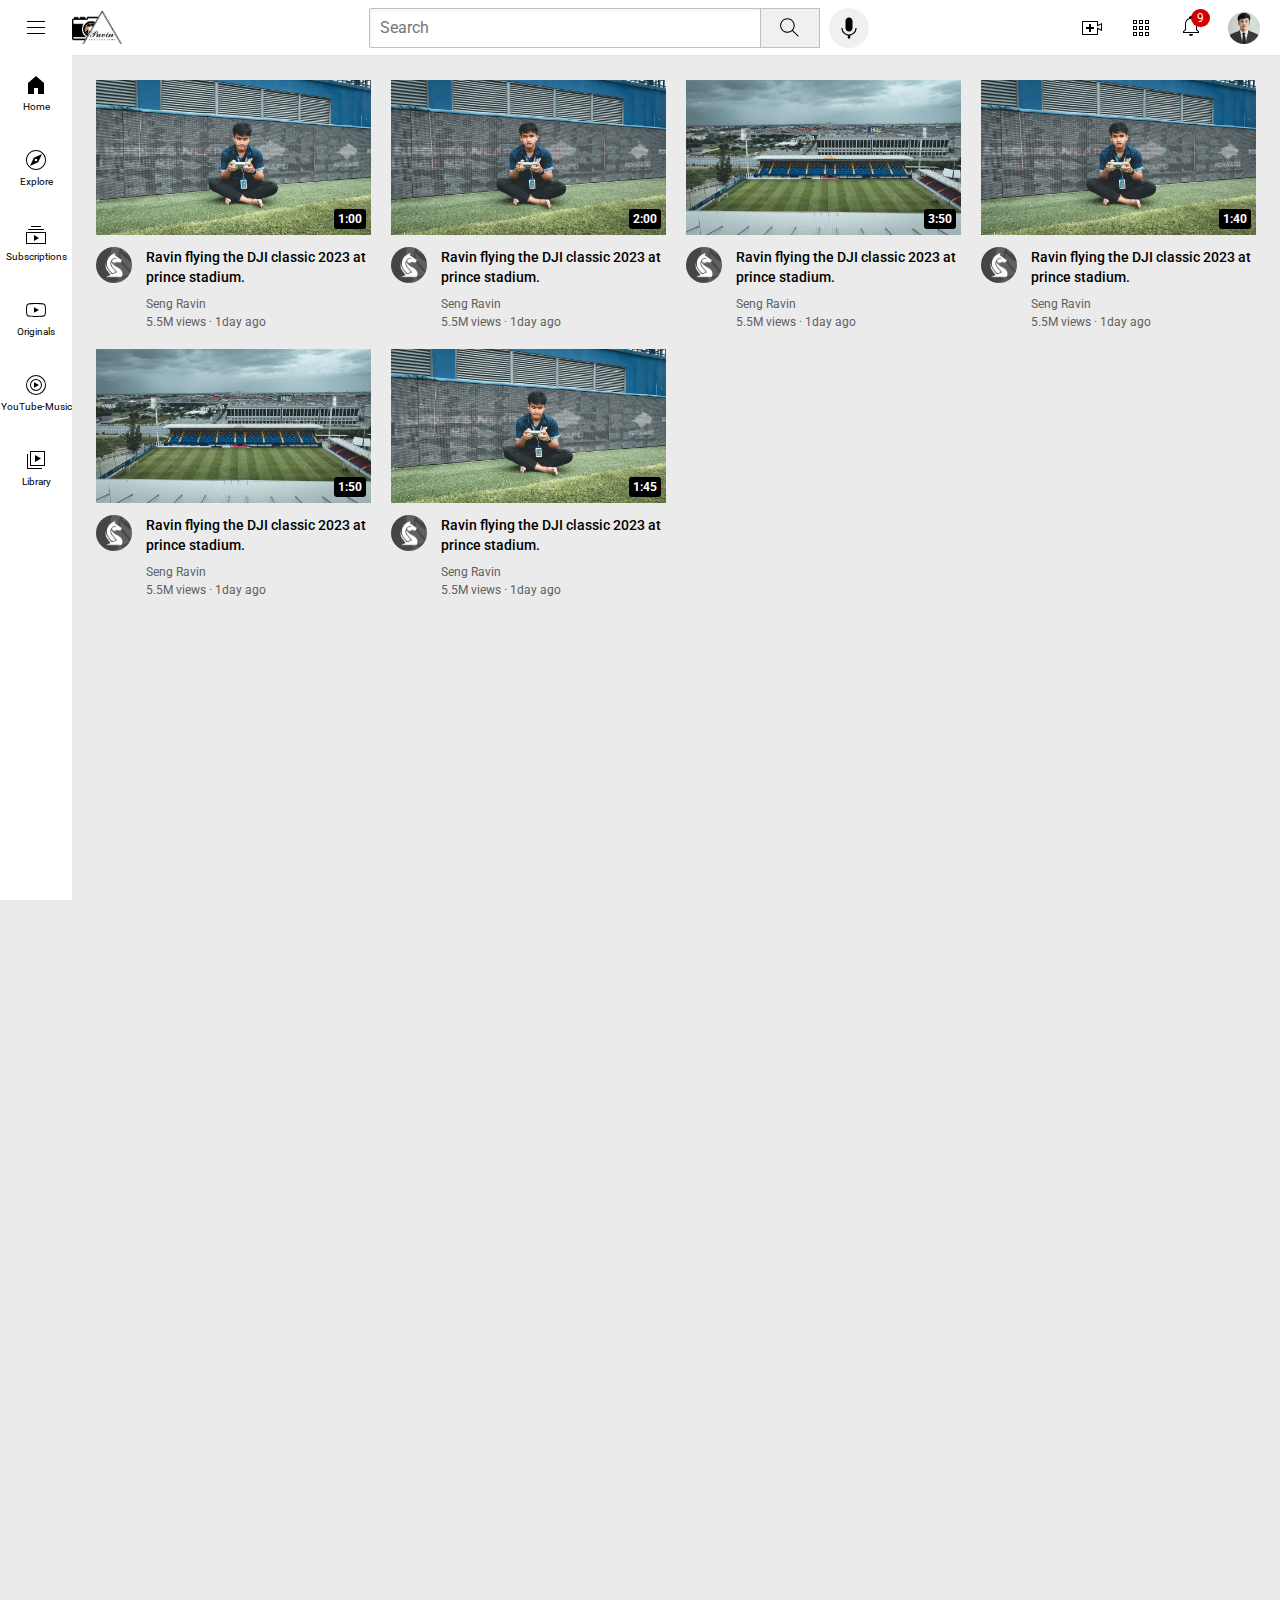
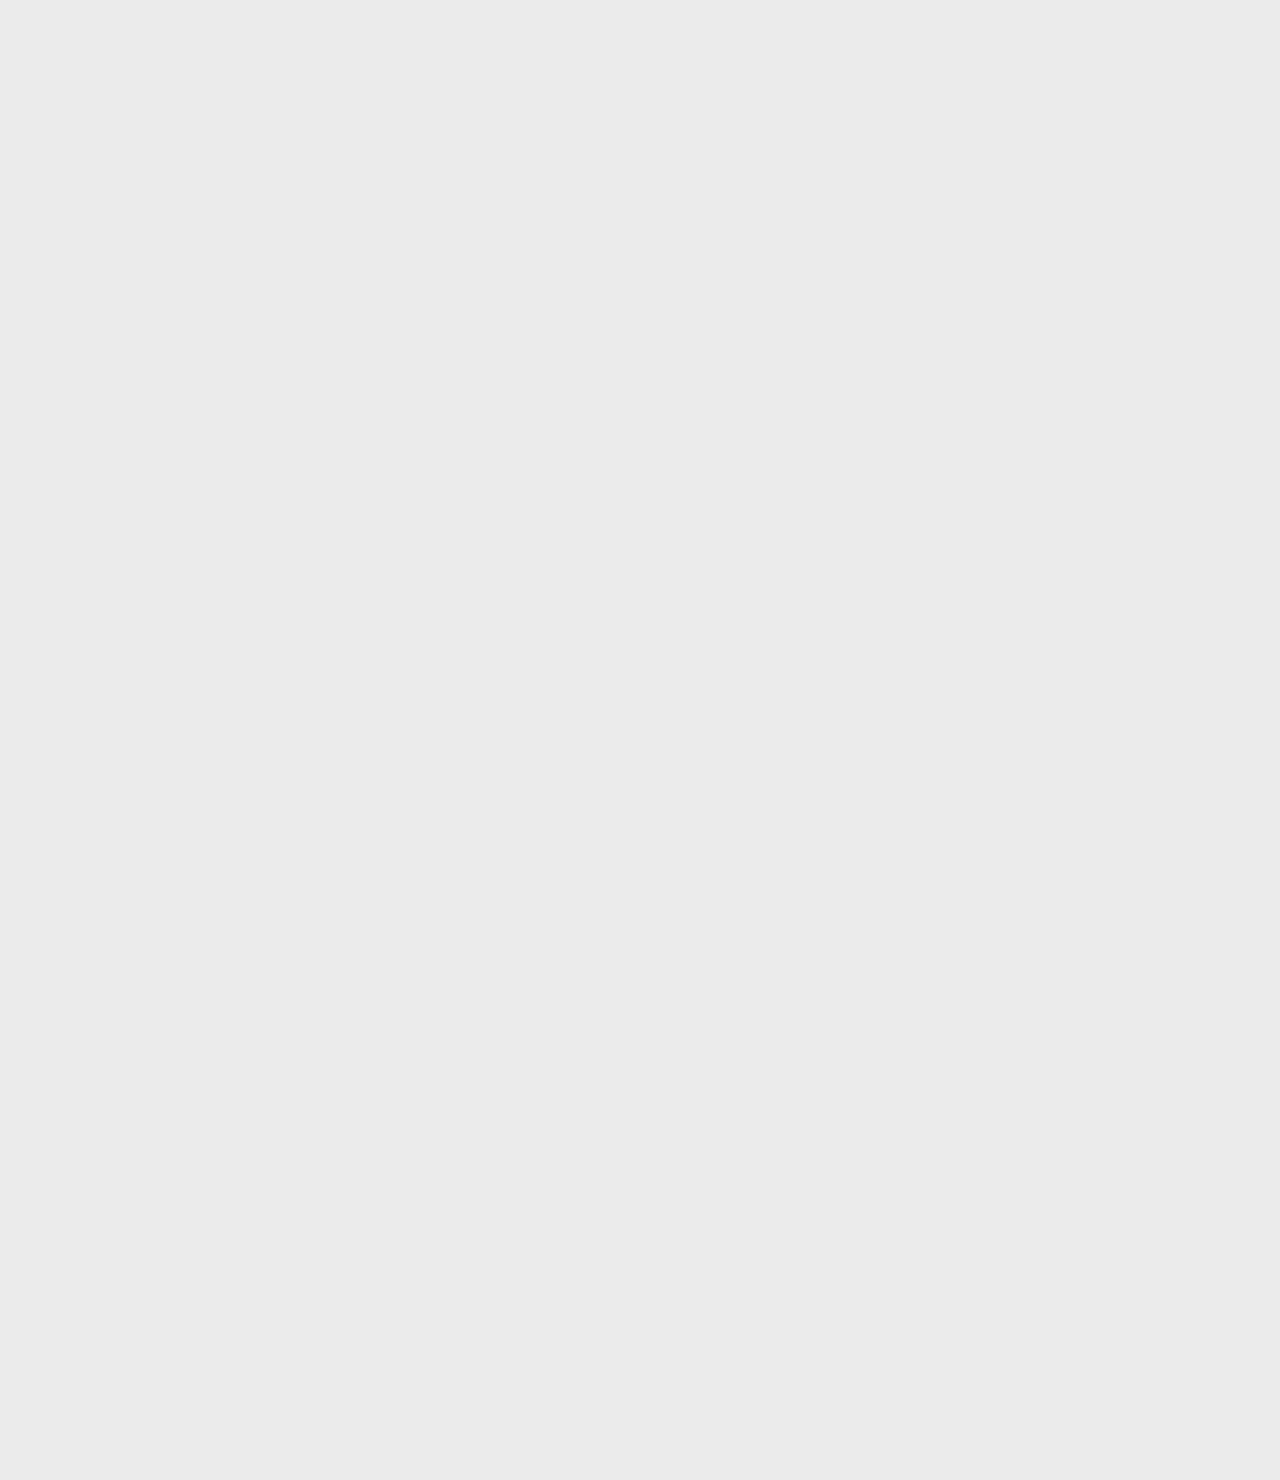
<file: index.html>
<!DOCTYPE html>
<html>
    <head>
        <title>Youtube.com clone</title>
    <!--linkFont-->
            <link rel="preconnect" href="https://fonts.googleapis.com">
            <link rel="preconnect" href="https://fonts.gstatic.com" crossorigin>
            <link href="https://fonts.googleapis.com/css2?family=Roboto:wght@400;500;700&display=swap" rel="stylesheet">
    <!--linkCSS-->
        <link rel="stylesheet" href="style/video.css">
        <link rel="stylesheet" href="style/header.css">
        <link rel="stylesheet" href="style/general.css">
        <link rel="stylesheet" href="style/sidebar.css">
    </head>
    <body>
    <header class="header">
        <div class="left-section">
            <img class="hamburger-menu" src="Icon/hamburger-menu.svg" alt="">
            <img class="youtube-logo" src="Channel-pictures/Asset 2.png" alt="">    
        </div>
        <div class="middle-section">
            <input class="search-bar" type="search" placeholder="Search">
            <button class="search-btn">
                <img class="search-icon" src="Icon/search.svg" alt="">
                <div class="tooltip">Search</div>
            </button>
            <button class="voice-btn">
                <img class="voice-icon" src="Icon/voice-search-icon.svg" alt="">
                <div class="tooltip">Voice Search Button</div>
            </button>
        </div>
        <div class="right-section">
                <div class="upload-icon-container">
                    <img class="upload-icon" src="Icon/upload.svg" alt="">
                    <div class="tooltip">Create</div>
                </div>
                <img class="youtube-app-icon" src="Icon/youtube-apps.svg" alt="">
                    <div class="notifications-icon-container">
                        <img class="notifications-icon" src="Icon/notifications.svg" alt="">
                        <div class="notifications-count">9</div>
                    </div> 
                
                <img class="user-pictures-icon" src="Channel-pictures/Portrait 1.jpg" alt="">
        </div>

    </header>
    
    <nav class="sidebar">
        <div class="sidebar-link">
            <img class="" src="sidebar-icon/home.svg" alt="">
            <div>Home</div>
        </div>
        <div class="sidebar-link">
            <img class="" src="sidebar-icon/explore.svg" alt="">
            <div>Explore</div>
        </div>
        <div class="sidebar-link">
            <img class="" src="sidebar-icon/subscriptions.svg" alt="">
            <div>Subscriptions</div>
        </div>
        <div class="sidebar-link">
            <img class="" src="sidebar-icon/originals.svg" alt="">
            <div>Originals</div>
        </div>
        <div class="sidebar-link">
            <img class="" src="sidebar-icon/youtube-music.svg" alt="">
            <div>YouTube-Music</div>
        </div>
        <div class="sidebar-link">
            <img class="" src="sidebar-icon/library.svg" alt="">
            <div>Library</div>
        </div>
    </nav>
    
    <main class="video-grid">
        <!--V1-->
            <section class="video-preview">
                <div class="thumbnail-row">
                    <img class="thumbnail" src="thumbnail/thumbnail01.jpg">
                    <div class="video-time">1:00</div>
                </div>
                <div class="video-info-grid">
                    <div class="channel-pictures">
                        <div class="profile-picture-container">
                            <img class="profile-picture" src="Channel-pictures/Profile.jpg" alt="">
                        <!-- channel-tooltip -->
                            <div class="channel-tooltip">
                                <img class="channel-tooltip-picture" src="Channel-pictures/Profile.jpg" alt="">
                                <div>
                                    <div class="channel-tooltip-name">Seng Ravin</div>
                                    <div class="channel-tooltip-stats">45M Subcribers</div>
                                </div>
                            </div>
                        </div> 
                    </div>
                    <div class="video-info">
                        <p class="video-title">Ravin flying the DJI classic 2023 at prince stadium.</p>
                        <p class="video-author">Seng Ravin</p>
                        <p class="video-stats">5.5M views &#183 1day ago</p>
                    </div>
                </div>   
            </section>
        <!--V2-->
            <div class="video-preview">
                <div class="thumbnail-row">
                    <img class="thumbnail" src="thumbnail/thumbnail02.jpg">
                    <div class="video-time">2:00</div>
                </div>
                <div class="video-info-grid">
                    <div class="channel-pictures">
                        <div class="profile-picture-container">
                            <img class="profile-picture" src="Channel-pictures/Profile.jpg" alt="">
                        <!-- channel-tooltip -->
                            <div class="channel-tooltip">
                                <img class="channel-tooltip-picture" src="Channel-pictures/Profile.jpg" alt="">
                                <div>
                                    <div class="channel-tooltip-name">Seng Ravin</div>
                                    <div class="channel-tooltip-stats">45M Subcribers</div>
                                </div>
                            </div>
                        </div>
                    </div>
                    <div class="video-info">
                        <p class="video-title">Ravin flying the DJI classic 2023 at prince stadium.</p>
                        <p class="video-author">Seng Ravin</p>
                        <p class="video-stats">5.5M views &#183 1day ago</p>
                    </div>
                </div>   
            </div>
        <!--V3-->
            <div class="video-preview">
                <div class="thumbnail-row">
                    <img class="thumbnail" src="thumbnail/thumbnail03.jpg">
                    <div class="video-time">3:50</div>
                </div>
                <div class="video-info-grid">
                    <div class="channel-pictures">
                        <img class="profile-picture" src="Channel-pictures/Profile.jpg" alt="">
                    </div>
                    <div class="video-info">
                        <p class="video-title">Ravin flying the DJI classic 2023 at prince stadium.</p>
                        <p class="video-author">Seng Ravin</p>
                        <p class="video-stats">5.5M views &#183 1day ago</p>
                    </div>
                </div>   
            </div>
        <!--V4-->
            <div class="video-preview">
                <div class="thumbnail-row">
                    <img class="thumbnail" src="thumbnail/thumbnail02.jpg">
                    <div class="video-time">1:40</div>
                </div>
                <div class="video-info-grid">
                    <div class="channel-pictures">
                        <img class="profile-picture" src="Channel-pictures/Profile.jpg" alt="">
                    </div>
                    <div class="video-info">
                        <p class="video-title">Ravin flying the DJI classic 2023 at prince stadium.</p>
                        <p class="video-author">Seng Ravin</p>
                        <p class="video-stats">5.5M views &#183 1day ago</p>
                    </div>
                </div>   
            </div>
        <!--V5-->
            <div class="video-preview">
                <div class="thumbnail-row">
                    <img class="thumbnail" src="thumbnail/thumbnail03.jpg">
                    <div class="video-time">1:50</div>
                </div>
                <div class="video-info-grid">
                    <div class="channel-pictures">
                        <img class="profile-picture" src="Channel-pictures/Profile.jpg" alt="">
                    </div>
                    <div class="video-info">
                        <p class="video-title">Ravin flying the DJI classic 2023 at prince stadium.</p>
                        <p class="video-author">Seng Ravin</p>
                        <p class="video-stats">5.5M views &#183 1day ago</p>
                    </div>
                </div>   
            </div>
        <!--V6-->
            <div class="video-preview">
                <div class="thumbnail-row">
                    <img class="thumbnail" src="thumbnail/thumbnail01.jpg">
                    <div class="video-time">1:45</div>
                </div>
                <div class="video-info-grid">
                    <div class="channel-pictures">
                        <img class="profile-picture" src="Channel-pictures/Profile.jpg" alt="">
                    </div>
                    <div class="video-info">
                        <p class="video-title">Ravin flying the DJI classic 2023 at prince stadium.</p>
                        <p class="video-author">Seng Ravin</p>
                        <p class="video-stats">5.5M views &#183 1day ago</p>
                    </div>
                </div>   
            </div>
    </main>
    
    </body>
</html>
</file>
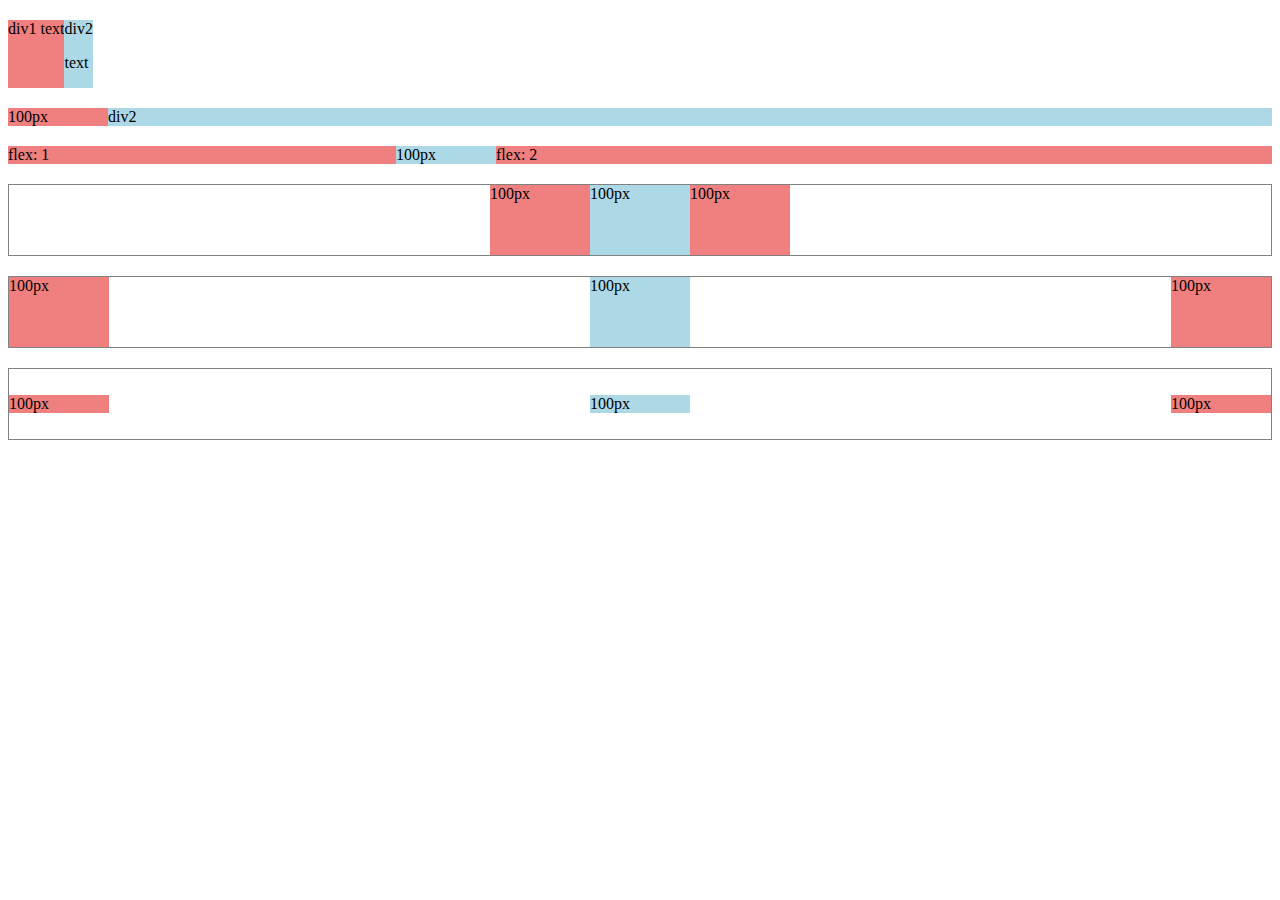
<file: test-flexbox.html>
<!DOCTYPE html>
<html lang="en">
<head>
    <meta charset="UTF-8">
    <meta name="viewport" content="width=device-width, initial-scale=1.0">
    <title>flexbox</title>
</head>
<body>
    <div  style="display: flex;flex-direction: row;margin-top: 20px;
    ">
        <div style="background-color: lightcoral;">div1 text</div>
        <div style="background-color: lightblue;">div2 <p>text</p></div>
    </div>


    <div  style="display: flex;flex-direction: row;margin-top: 20px;
    ">
        <div style="background-color: lightcoral;width: 100px;">100px</div>
        <div style="background-color: lightblue;
        flex: 1;">div2</div>
    </div>


    <div  style="display: flex;flex-direction: row;margin-top: 20px;
    ">
        <div style="background-color: lightcoral;
        flex: 1;">flex: 1</div>
        <div style="background-color: lightblue;width: 100px;">100px</div>
        <div style="background-color: lightcoral;flex: 2;">flex: 2</div>
    </div>

    <div  style="
            height: 70px;
            border-width: 1px;
            border-style: solid;
            border-color: gray;
            display: flex;
            flex-direction: row;
            margin-top: 20px;
            justify-content: center;
            ">
        <div style="background-color: lightcoral;
        width: 100px;">100px</div>
        <div style="background-color: lightblue;width: 100px;">100px</div>
        <div style="background-color: lightcoral;width: 100px;">100px</div>
    </div>

    <div  style="
            height: 70px;
            border-width: 1px;
            border-style: solid;
            border-color: gray;
            display: flex;
            flex-direction: row;
            margin-top: 20px;
            justify-content: space-between;
            ">
        <div style="background-color: lightcoral;
        width: 100px;">100px</div>
        <div style="background-color: lightblue;width: 100px;">100px</div>
        <div style="background-color: lightcoral;width: 100px;">100px</div>
    </div>

    <div  style="
            height: 70px;
            border-width: 1px;
            border-style: solid;
            border-color: gray;
            display: flex;
            flex-direction: row;
            margin-top: 20px;
            justify-content: space-between;
            align-items: center;
            ">
        <div style="background-color: lightcoral;
        width: 100px;">100px</div>
        <div style="background-color: lightblue;width: 100px;">100px</div>
        <div style="background-color: lightcoral;width: 100px;">100px</div>
    </div>
    
</body>
</html>
</file>
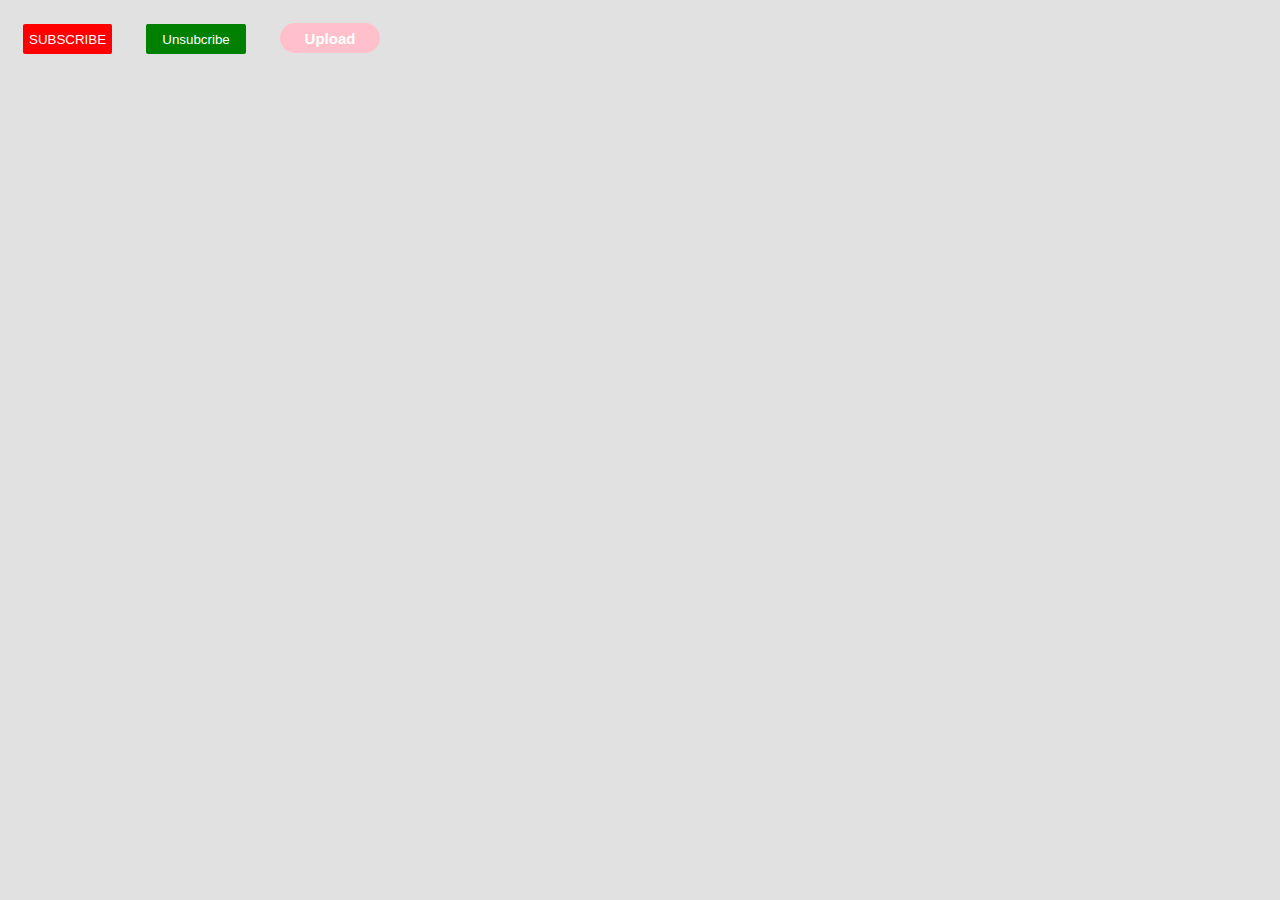
<file: Intro-to-html/button.html>
<!DOCTYPE html>
<html>
    <head>
        <title>Button Practice</title>
        <!--style-->
        <style>
            .subscribe-button {
                background-color: red;
                color: white;
                border: none;
                height: 30px;
                width: 100;
                border-radius: 2px;
                cursor: pointer;
                margin: 15px;
            }
            .subscribe-button:hover {
                background-color: darkred;
                transition: 0.15s;
            }
            .unsubscribe-button {
                background-color: green;
                color: white;
                border: none;
                height: 30px;
                width: 100px;
                border-radius: 2px;
                cursor: pointer;
                margin: 15px;
            }
            .unsubscribe-button:hover {
                opacity: 0.5;
                transition: 0.15s;
            }
            .upload {
                background-color: pink;
                color: white;
                border: none;
                height: 30px;
                width: 100px;
                border-radius: 50px;
                cursor: pointer;
                font-weight: bold;
                font-size: 15px;
                margin: 15px;
            }
            .upload:hover {
                background-color: rgb(255, 123, 145);
                color: rgb(255, 255, 255);
                transition: background-color 0.30s,color 0.30s;
                box-shadow: 5px 5px 10px rgb(0,0,0,0.15);
            }
        
        </style>
    </head>
    <body style="background-color: rgb(225, 225, 225);">
        <!--body-->
    <button class="subscribe-button">SUBSCRIBE</button>
    <button class="unsubscribe-button">Unsubcribe</button>
    <button class="upload">Upload</button>
    </body>
</html>
</file>
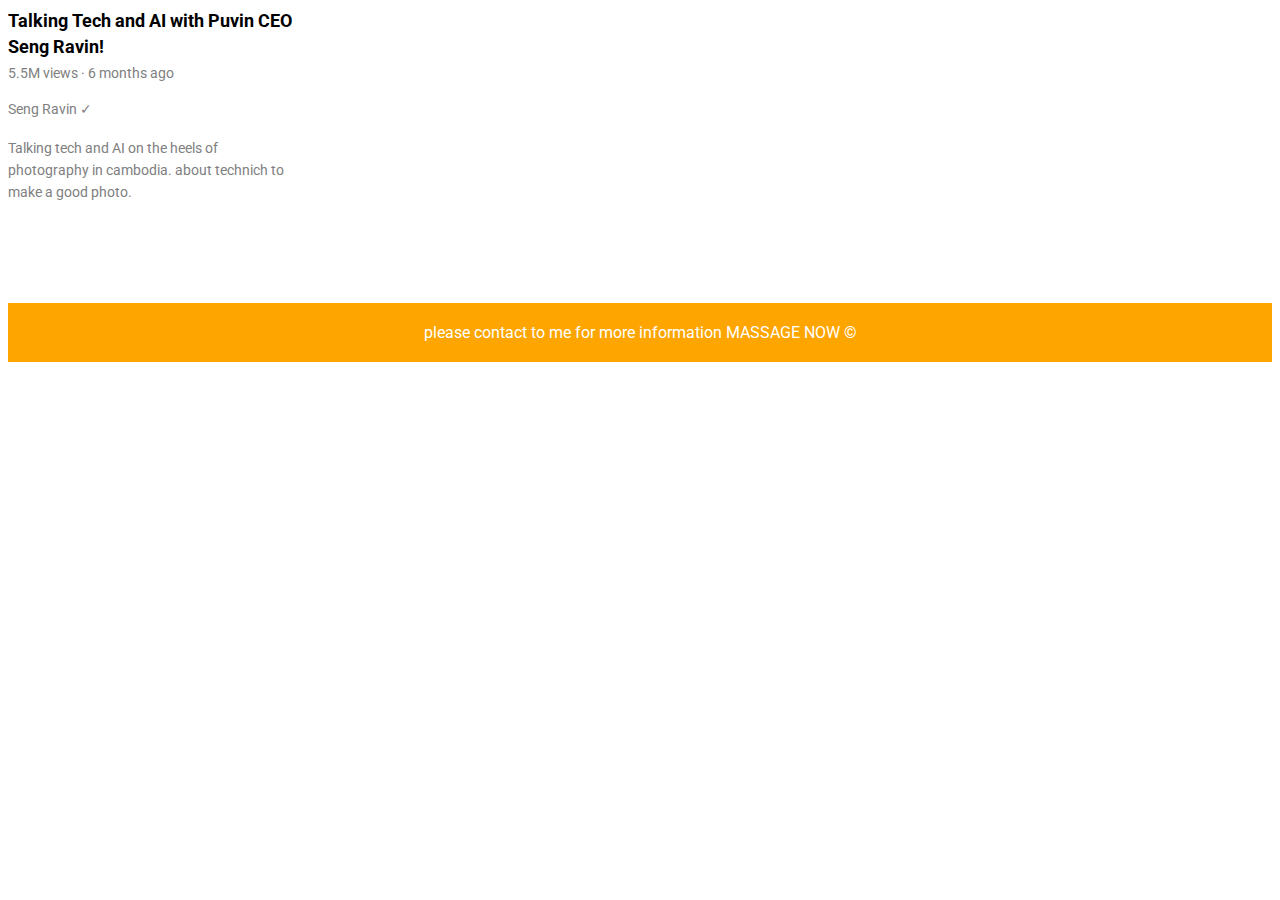
<file: Intro-to-html/Text.html>
<!DOCTYPE html>
<html>
    <head>
        <title>text practice</title>
            <link rel="preconnect" href="https://fonts.googleapis.com">
            <link rel="preconnect" href="https://fonts.gstatic.com" crossorigin>
            <link href="https://fonts.googleapis.com/css2?family=Roboto:wght@400;700&display=swap" rel="stylesheet">
        <link rel="stylesheet" href="style/text.css">
    </head>
    <body>
        <p class="video-title">Talking Tech and AI with Puvin CEO Seng Ravin!</p>
        <p class="video-stats">5.5M views &#183 6 months ago</p>
        <p class="video-author">Seng Ravin &#10003</p>
        <p class="video-description">Talking tech and AI on the heels of photography in cambodia. about technich to make a good photo.</p>
        <p class="apple-text">please contact to me for more information <span class="span-ms-link">MASSAGE NOW &#169</span></p> 
    </body>
</html>
</file>
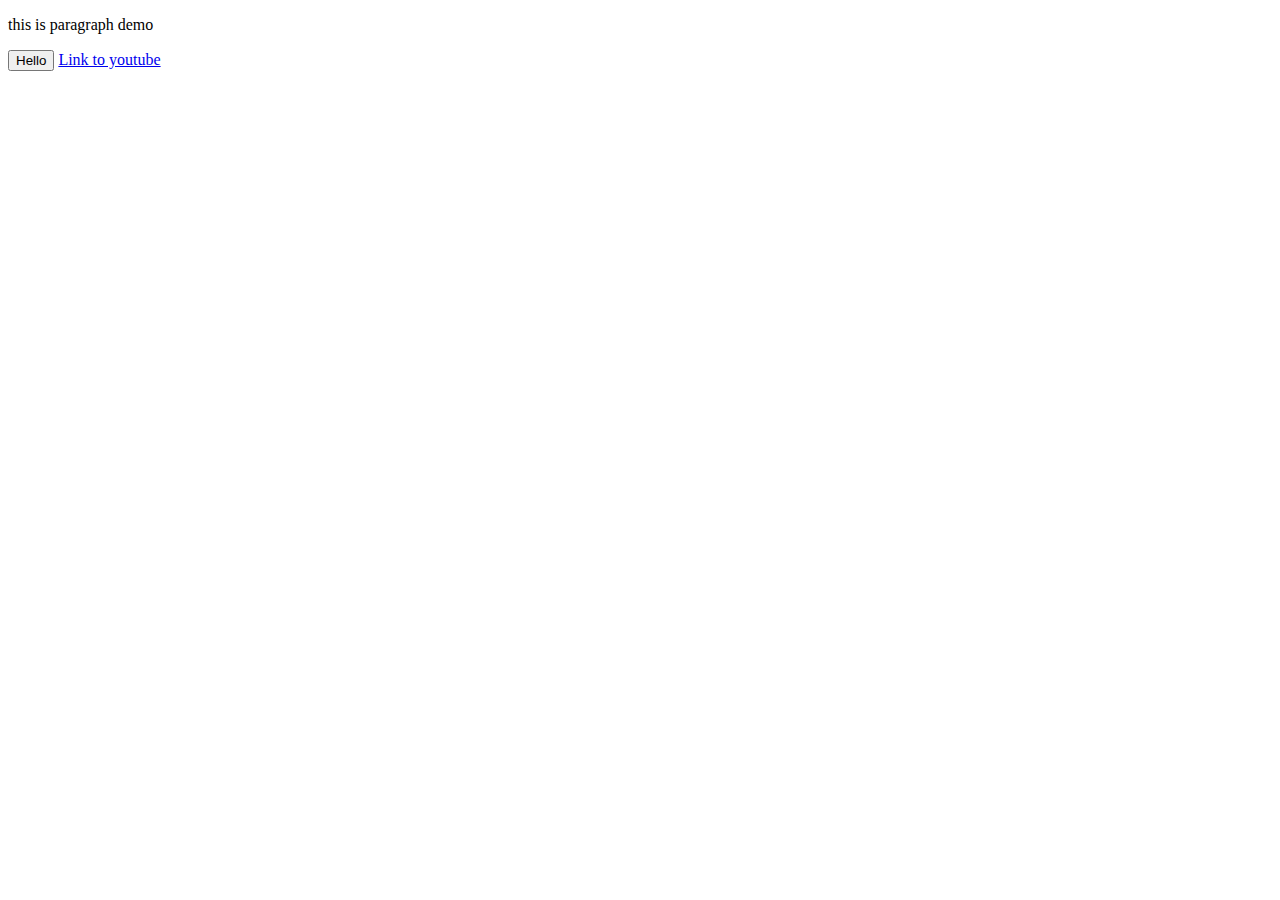
<file: Intro-to-html/website.html>
<!DOCTYPE html>
<html>
    <head>
        <title>first website</title>
    </head>
    <body>
        <p>this is paragraph demo</p>
        <button>Hello</button>
        <a href="www.youtube.com">Link to youtube</a>
    </body>

</html>
</file>
<file: style/video.css>
.search-bar {
    display: block;
}
    .thumbnail-row {
        margin-bottom: 8px;
        position: relative;
    }
        .thumbnail {
            width: 100%;
        }
        .video-time{
            background-color: black;
            color: white;
            position: absolute;
            bottom: 10px;
            right: 5px;
            padding-left: 4px;
            padding-right: 4px;
            padding-top: 3px;
            padding-bottom: 3px;
            border-radius: 3px;
            font-family: roboto,arial;
            font-size: 12px;
            font-weight: 700;
    
        }
 
    .profile-picture {
        width: 36px;
        height: 36px;
        border-radius: 25px;
    }
 
.video-info-grid{
    display: grid;
    grid-template-columns: 50px 1fr;  
}
    .video-title {
        margin-top: 0px;
        font-size: 14px;
        font-weight: 500;
        line-height: 20px;
        margin-bottom: 10px;
    }
    
    .video-author, .video-stats {
        font-size: 12px;
        color: rgb(96, 96, 96);
        display: block;
    }
    .video-author {
        margin-bottom: 4px;
    }
.profile-picture-container{
    position: relative;
    display: inline-block;
}    
.channel-tooltip{
    position: absolute;
    background-color: white;
    width: 200px;
    padding: 12px 12px;
    box-shadow: 2px 3px 10px rgba(0, 0, 0, 0.3);
    border-radius: 6px;
    top: 55px;
    z-index: 300; 

    opacity: 0;
    pointer-events: none;

    display: flex;
    align-items: center;
    transition: opacity 0.15s;
}
.profile-picture-container:hover .channel-tooltip {
    opacity: 1;
}
.channel-tooltip-picture {
    width: 50px;
    height: 50px;
    border-radius: 50px;
    margin-right: 8px;
}
.channel-tooltip-name {
    font-family: Roboto, Arial;
    font-weight: bold;
    font-size: 16px;
    margin-bottom: 4px;
  }
.channel-tooltip-stats {
font-family: Roboto, Arial;
color: rgb(96, 96, 96);
font-size: 14px;
}  

/*grid*/
.video-grid{
    display: grid;
    grid-template-columns: 1fr 1fr 1fr;
    column-gap: 20px;
    row-gap: 20px;
    }
    @media (max-width: 750px){
        .video-grid{
            grid-template-columns: 1fr 1fr;
        }
    }

    @media (max-width: 751px) and (min-width: 999px){
        .video-grid{
            grid-template-columns: 1fr 1fr 1fr;
        }
    }

    @media (min-width: 1000px){
        .video-grid{
            grid-template-columns: 1fr 1fr 1fr 1fr;
        }
    }
</file>
<file: style/header.css>
.header{
    height: 55px;
    
    display: flex;
    flex-direction: row;
    justify-content: space-between;

    position: fixed;
    top: 0;
    left: 0;
    right: 0;
    z-index: 100px;

    background-color: white;
    border-bottom-color: rgb(230, 230, 230);
    border-bottom-width: 1px;
    border-bottom-style: solid;
    z-index: 100;
}
    .left-section{
        display: flex;
        align-items: center;
    }
        .hamburger-menu{
            height: 24px;
            margin-left: 24px;
            margin-right: 24px;
        }
        .youtube-logo{
            width: 50px;
        }
    .middle-section{
        flex: 1;
        margin-left: 70px;
        margin-right: 35px;
        max-width: 500px;

        display: flex;
        align-items: center;
    }
        .search-bar{
            flex: 1;
            height: 40px;
            padding-left: 10px;
            font-size: 16px;
            border-width: 1px;
            border-style: solid;
            border-color: rgb(192, 192, 192);
            border-radius: 2px;
            box-shadow: inset 1px 2px 3px rgba(0, 0, 0, 0.05);
            width: 0;
        }
        .search-bar::placeholder{
            font-family: roboto, Arial;
            font-size: 16px;
        }
            .search-btn{
                height: 40px;
                width: 60px;
                background-color: rgb(240, 240, 240);
                border-width: 1px;
                border-style: solid;
                border-color: rgb(192, 192, 192);
                margin-left: -1px;
                margin-right: 10px;

                position: relative;
            }
            .search-btn, 
            .voice-btn,
            .upload-icon-container
            {
                display: flex;
                justify-content: center;
                align-items: center;
                position: relative;
            }
            .search-btn .tooltip,
            .voice-btn .tooltip,
            .upload-icon-container .tooltip
            {
                font-family: roboto,Arial, Helvetica, sans-serif;
                position: absolute;
                background-color: gray;
                color: white;
                padding-top: 4px;
                padding-bottom: 4px;
                padding-left: 8px;
                padding-right: 8px;
                border-radius: 2px;
                font-size: 10px;
                bottom: -22px;
                opacity: 0;
                transition: opacity 0.15s;
                pointer-events: none;
                white-space: nowrap;

            }
            .search-btn:hover .tooltip,
            .voice-btn:hover .tooltip,
            .upload-icon-container:hover .tooltip
            {
                opacity: 1;
            }
            .voice-btn{
                height: 40px;
                width: 40px;
                background-color: rgb(240, 240, 240);
                border-style: solid;
                border-color: rgb(245, 245, 245);
                border-radius: 25px;
                border: none;
                margin-left: -1px;
            }
                .search-icon{
                    height: 25px;
                    /* margin-top: 5px; */
                }
                .voice-icon{
                    /* margin-top: 4px; */
                }
    .right-section{
        width: 180px;
        display: flex;
        align-items: center;
        justify-content: space-between;
        margin-right: 20px;
        flex-shrink: 0;
    }
        .upload-icon{
            height: 24px;
        }
        .youtube-app-icon{
            height: 24px;
        }
        .notifications-icon{
            height: 24px;
        }
        .user-pictures-icon{
            height: 32px;
            width: 32px;
            object-fit: cover;
            border-radius: 16px;
        }
.notifications-icon-container{
    position: relative;
}
    .notifications-count{
        position: absolute;
        top: -5px;
        right: -7px;
        background-color: rgb(210, 0, 0);
        color: white;
        font-family: roboto,arial;
        font-size: 12px;
        padding-left: 6px;
        padding-top: 2px;
        padding-bottom: 2px;
        padding-right: 6px;
        border-radius: 10px;
    }
</file>
<file: style/general.css>
p{
    font-family: roboto, Airal;
    margin-top: 0;
    margin-bottom: 0;
}
body{
    margin: 0;
    margin-top: 80px;
    padding-left: 96px;
    padding-right: 24px;
    background-color: rgb(235, 235, 235);
    height: 3000px;
}
</file>
<file: style/sidebar.css>
.sidebar{
    position: fixed;
    left: 0;
    bottom: 0;
    top: 55px;
    background-color: white;
    width: 72px;
    z-index: 200;
    padding-top: 0px;
    padding-left: 0px;
    padding-right: 0px;
}

.sidebar-link{
    
    height: 74px;
    margin-bottom: 1px;
    display: flex;
    flex-direction: column;
    justify-content: center;
    align-items: center;
    cursor: pointer;
}
    .sidebar-link:hover{
        background-color: rgb(235, 235, 235);
    }
    .sidebar-link img{
        height: 24px;
        margin-bottom: 4px;
    }
    .sidebar-link div{
        font-family: roboto,Arial;
        font-size: 10px;
    }
</file>
<file: Intro-to-html/style/text.css>
p {
                font-family:roboto;
                margin-top: 0px;
            }
            .video-title {
         
                font-size: 18px;
                font-weight: bold;
                width: 300px;
                line-height: 26px;
                margin-bottom: 5px;
            }
            .video-stats {
        
                font-size: 14px;
                color: gray;
                margin-bottom: 20px;
            }
            .video-author {
           
                font-size: 14px;
                color: gray;
                margin-bottom: 20px;
              
            }
            .video-description {
        
                font-size: 14px;
                width: 280px;  
                color: gray;
                line-height: 22px;
                margin-bottom: 100px;
            }
            .apple-text {
                margin-bottom: 50px;
                font-size: 14;
                background-color: orange;
                padding: 20px;
                color: white;
                text-align: center; 
            }
        
            .span-ms-link {
                cursor: pointer;
            }
                .span-ms-link:hover {
                    text-decoration: underline;
                }
</file>
